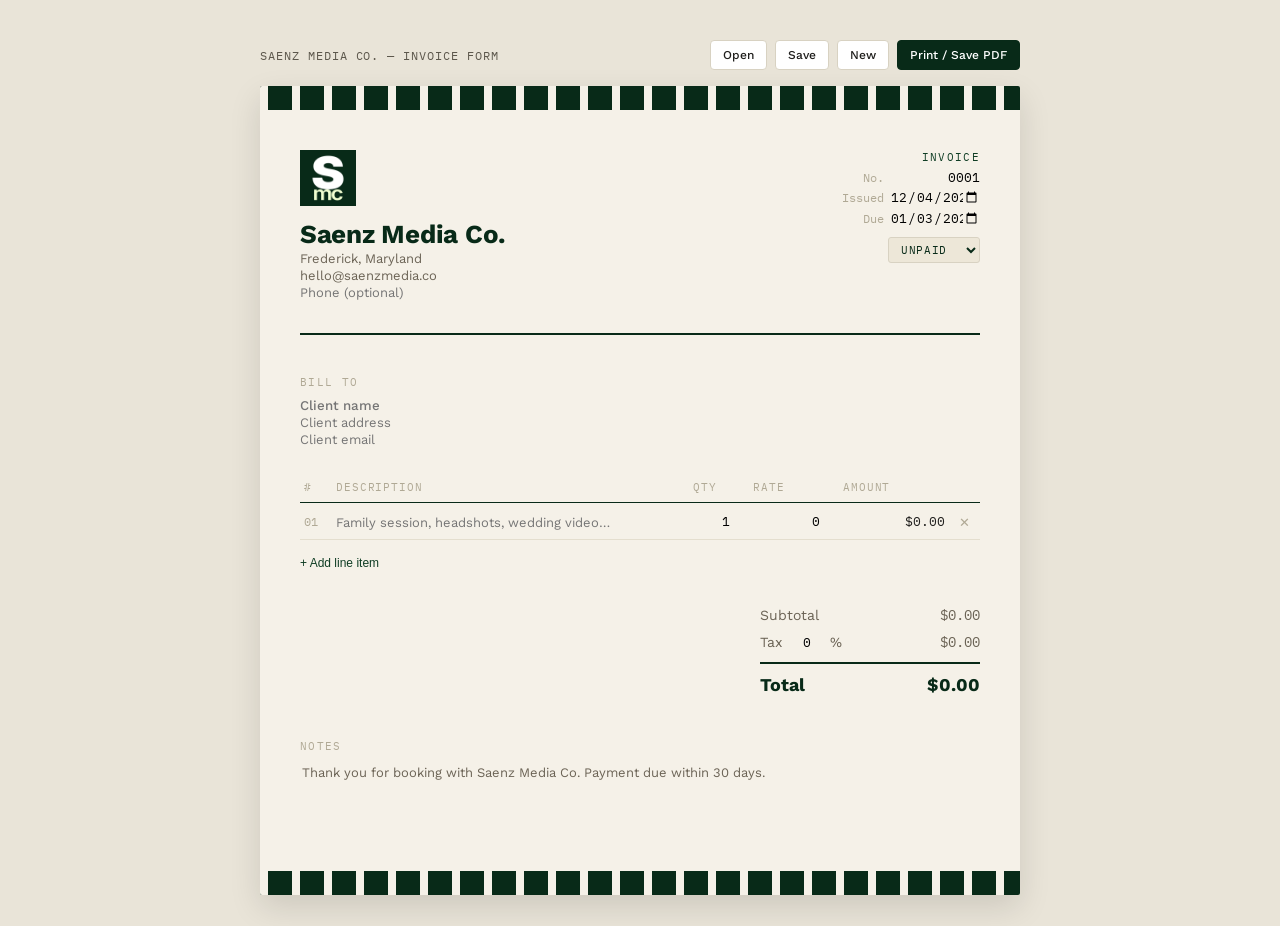
<file: index.html>
<!doctype html>
<html lang="en">
<head>
  <meta charset="UTF-8" />
  <meta http-equiv="refresh" content="0; url=invoice-form.html" />
  <meta name="robots" content="noindex, nofollow" />
  <title>Saenz Media Co. — Invoices</title>
</head>
<body>
  <p>Redirecting to <a href="invoice-form.html">invoice-form.html</a>…</p>
</body>
</html>
</file>
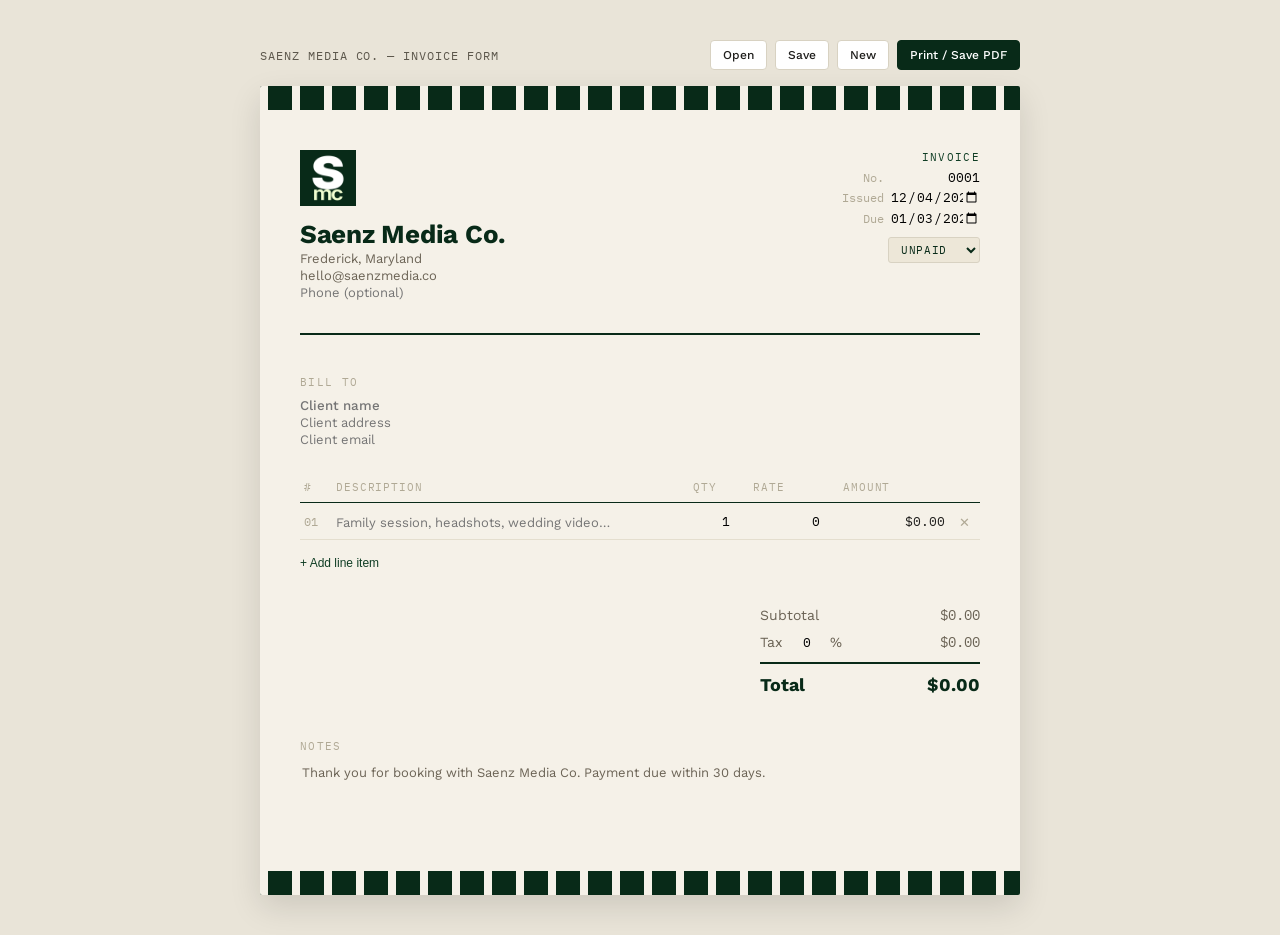
<file: invoice-form.html>
<!doctype html>
<html lang="en">
<head>
<meta charset="UTF-8" />
<meta name="viewport" content="width=device-width, initial-scale=1.0" />
<meta name="robots" content="noindex, nofollow" />
<title>Saenz Media Co. — Invoice Form</title>
<link rel="icon" type="image/png" href="assets/saenz-logo.png" />
<link rel="manifest" href="manifest.json" />
<link rel="apple-touch-icon" href="assets/icon-192.png" />
<meta name="theme-color" content="#082A18" />
<meta name="apple-mobile-web-app-capable" content="yes" />
<meta name="apple-mobile-web-app-status-bar-style" content="black-translucent" />
<meta name="apple-mobile-web-app-title" content="Invoices" />
<link rel="preconnect" href="https://fonts.googleapis.com" />
<link href="https://fonts.googleapis.com/css2?family=Work+Sans:wght@400;500;600;700&family=IBM+Plex+Mono:wght@400;500&display=swap" rel="stylesheet" />
<style>
  * { box-sizing: border-box; }
  body {
    margin: 0;
    background: #E9E4D8;
    font-family: 'Work Sans', sans-serif;
    color: #201F1D;
  }
  .app { min-height: 100vh; padding: 40px 16px; }
  .hidden { display: none !important; }

  .toolbar {
    max-width: 760px;
    margin: 0 auto 16px;
    display: flex;
    flex-wrap: wrap;
    align-items: center;
    justify-content: space-between;
    gap: 8px;
  }
  .toolbar-label {
    font-family: 'IBM Plex Mono', monospace;
    font-size: 12px;
    text-transform: uppercase;
    letter-spacing: 0.08em;
    color: #5C574C;
  }
  .btn {
    display: inline-flex;
    align-items: center;
    gap: 6px;
    padding: 7px 12px;
    font-size: 12px;
    font-weight: 500;
    border-radius: 4px;
    border: 1px solid #082A18;
    background: #082A18;
    color: #fff;
    cursor: pointer;
    font-family: 'Work Sans', sans-serif;
  }
  .btn:hover { background: #05170D; }
  .toolbar-actions { display: flex; align-items: center; gap: 8px; flex-wrap: wrap; }
  .btn-light { background: #fff; color: #201F1D; border-color: #D8D2C2; }
  .btn-light:hover { background: #F5F1E8; }
  .status-msg { font-size: 12px; color: #0F3D24; margin-right: 4px; }

  .load-panel {
    max-width: 760px;
    margin: 0 auto 16px;
    background: #fff;
    border: 1px solid #D8D2C2;
    border-radius: 4px;
    padding: 16px;
  }
  .load-panel.hidden { display: none; }
  .load-panel-head {
    display: flex;
    justify-content: space-between;
    align-items: center;
    font-family: 'IBM Plex Mono', monospace;
    font-size: 11px;
    text-transform: uppercase;
    letter-spacing: 0.08em;
    color: #5C574C;
    margin-bottom: 8px;
  }
  .icon-btn { background: none; border: none; cursor: pointer; font-size: 14px; }
  .saved-list { list-style: none; margin: 0; padding: 0; }
  .saved-list li {
    display: flex;
    justify-content: space-between;
    align-items: center;
    padding: 7px 0;
    border-bottom: 1px solid #EEE9DC;
    font-size: 13px;
  }
  .saved-list button.load-link { background: none; border: none; cursor: pointer; text-align: left; font-size: 13px; }
  .saved-list button.load-link:hover { text-decoration: underline; }
  .saved-list button.del-link { background: none; border: none; cursor: pointer; color: #3D6B4E; }
  .saved-empty { color: #8A8375; font-size: 13px; }

  .card {
    max-width: 760px;
    margin: 0 auto;
    background: #F5F1E8;
    border-radius: 2px;
    box-shadow: 0 12px 32px rgba(0,0,0,0.12);
    overflow: hidden;
  }
  .sprockets {
    background-image: repeating-linear-gradient(
      to right,
      #F5F1E8 0px, #F5F1E8 8px,
      transparent 8px, transparent 32px
    );
    background-color: #082A18;
    background-position: center;
    height: 24px;
  }
  .card-body { padding: 40px; }

  .header {
    display: flex;
    align-items: flex-start;
    justify-content: space-between;
    margin-bottom: 40px;
    padding-bottom: 32px;
    border-bottom: 2px solid #082A18;
  }
  .logo { height: 56px; width: auto; margin-bottom: 12px; display: block; }

  .field {
    background: transparent;
    border: none;
    outline: none;
    font-family: 'Work Sans', sans-serif;
    padding: 1px 0;
  }
  .field:focus { background: #FBFAF6; }

  .field-name {
    font-family: 'Work Sans', sans-serif;
    font-size: 26px;
    font-weight: 700;
    color: #082A18;
    letter-spacing: -0.01em;
    width: 100%;
    display: block;
  }
  .field-sub {
    font-size: 13px;
    color: #6B6355;
    display: block;
    width: 260px;
  }

  .header-right { text-align: right; }
  .invoice-label {
    font-family: 'IBM Plex Mono', monospace;
    font-size: 11px;
    text-transform: uppercase;
    letter-spacing: 0.12em;
    color: #0F3D24;
    margin-bottom: 4px;
  }
  .meta-row {
    display: flex;
    justify-content: flex-end;
    gap: 6px;
    align-items: center;
    font-family: 'IBM Plex Mono', monospace;
    font-size: 12px;
    color: #6B6355;
  }
  .meta-key { color: #B0A995; }
  .field-meta {
    font-family: 'IBM Plex Mono', monospace;
    font-size: 13px;
    text-align: right;
    width: 90px;
  }
  .status-select {
    margin-top: 8px;
    font-family: 'IBM Plex Mono', monospace;
    font-size: 11px;
    text-transform: uppercase;
    letter-spacing: 0.06em;
    border: 1px solid #D8D2C2;
    border-radius: 3px;
    padding: 4px 8px;
    background: #EDE7D8;
    color: #082A18;
  }

  .section-label {
    font-family: 'IBM Plex Mono', monospace;
    font-size: 11px;
    text-transform: uppercase;
    letter-spacing: 0.12em;
    color: #B0A995;
    margin-bottom: 8px;
  }
  .bill-to { margin-bottom: 32px; }
  .field-bill { font-weight: 500; color: #201F1D; display: block; width: 320px; }
  .field-bill-sub { font-size: 13px; color: #6B6355; display: block; width: 320px; }

  .items-table { width: 100%; border-collapse: collapse; margin-bottom: 8px; }
  .items-table thead tr {
    font-family: 'IBM Plex Mono', monospace;
    font-size: 11px;
    text-transform: uppercase;
    letter-spacing: 0.08em;
    color: #B0A995;
    border-bottom: 1px solid #082A18;
  }
  .items-table th { text-align: left; font-weight: normal; padding: 0 4px 8px; }
  .col-qty, .col-rate, .col-amt { text-align: right; }
  .col-num { width: 32px; }
  .col-qty { width: 60px; }
  .col-rate { width: 90px; }
  .col-amt { width: 110px; }
  .col-del { width: 24px; }

  .items-table tbody tr { border-bottom: 1px solid #E4DECE; }
  .items-table td { padding: 8px 4px; }
  .row-num { font-family: 'IBM Plex Mono', monospace; font-size: 12px; color: #B0A995; }
  .field-desc { width: 100%; font-size: 13px; }
  .field-qty, .field-rate { width: 100%; text-align: right; font-family: 'IBM Plex Mono', monospace; font-size: 13px; }
  .row-amount { font-family: 'IBM Plex Mono', monospace; font-size: 13px; text-align: right; color: #201F1D; }
  .del-btn { background: none; border: none; cursor: pointer; color: #B0A995; font-size: 13px; }
  .del-btn:hover { color: #0F3D24; }

  .add-item-btn {
    background: none;
    border: none;
    cursor: pointer;
    color: #0F3D24;
    font-size: 12px;
    font-weight: 500;
    margin: 8px 0 32px;
    padding: 0;
  }
  .add-item-btn:hover { text-decoration: underline; }

  .totals { display: flex; justify-content: flex-end; margin-bottom: 40px; }
  .totals-box { width: 220px; font-size: 14px; }
  .totals-row { display: flex; justify-content: space-between; padding: 4px 0; color: #6B6355; align-items: center; }
  .tax-label { display: flex; align-items: center; gap: 4px; }
  .field-tax { width: 40px; text-align: right; font-family: 'IBM Plex Mono', monospace; }
  .mono { font-family: 'IBM Plex Mono', monospace; }
  .totals-final {
    padding-top: 10px;
    margin-top: 6px;
    border-top: 2px solid #082A18;
    font-family: 'Work Sans', sans-serif;
    font-weight: 700;
    font-size: 18px;
    color: #082A18;
  }

  .notes-field {
    width: 100%;
    resize: none;
    font-size: 13px;
    color: #6B6355;
    line-height: 1.6;
    border: none;
    outline: none;
    background: transparent;
    font-family: 'Work Sans', sans-serif;
  }
  .notes-field:focus { background: #FBFAF6; }

  @media print {
    .no-print { display: none !important; }
    body { background: #fff; }
    .app { padding: 0; }
    .card { box-shadow: none; margin: 0; max-width: 100%; }
  }

  @media (max-width: 640px) {
    .app { padding: 20px 10px; }
    .toolbar { flex-direction: column; align-items: stretch; gap: 10px; }
    .toolbar-label { text-align: center; }
    .toolbar-actions { justify-content: center; }
    .btn { flex: 1 1 auto; justify-content: center; padding: 10px 12px; font-size: 13px; }
    .load-panel { padding: 14px; }
    .card-body { padding: 22px 16px; }

    .header { flex-direction: column; align-items: flex-start; gap: 20px; margin-bottom: 28px; padding-bottom: 24px; }
    .header-right { text-align: left; width: 100%; }
    .meta-row { justify-content: flex-start; }
    .field-meta { text-align: left; width: auto; flex: 1; }
    .status-select { width: 100%; }
    .field-sub { width: 100%; }
    .field-name { font-size: 22px; }

    .bill-to { margin-bottom: 24px; }
    .field-bill, .field-bill-sub { width: 100%; }

    .items-table thead { display: none; }
    .items-table, .items-table tbody, .items-table tr, .items-table td { display: block; width: 100%; }
    .items-table tr { border: 1px solid #E4DECE; border-radius: 4px; padding: 12px; margin-bottom: 10px; position: relative; }
    .items-table td { padding: 6px 0; display: flex; align-items: center; justify-content: space-between; gap: 10px; }
    .items-table td::before {
      content: attr(data-label);
      font-family: 'IBM Plex Mono', monospace;
      font-size: 10px;
      text-transform: uppercase;
      letter-spacing: 0.06em;
      color: #B0A995;
      flex: 0 0 auto;
    }
    .row-num { position: absolute; top: 10px; right: 12px; }
    .row-num::before { content: none; }
    .field-desc, .field-qty, .field-rate { text-align: right; }
    .row-amount { font-weight: 600; }
    .items-table td.no-print { justify-content: flex-end; padding-top: 4px; }

    .totals { justify-content: stretch; }
    .totals-box { width: 100%; }

    input, select, textarea { font-size: 16px !important; }
    .row-num, .items-table td::before { font-size: 10px !important; }
  }
</style>
</head>
<body>

<div class="app">
  <div class="toolbar no-print">
    <span class="toolbar-label">Saenz Media Co. — Invoice Form</span>
    <div class="toolbar-actions">
      <span id="status" class="status-msg"></span>
      <button id="btnOpen" class="btn btn-light">Open</button>
      <button id="btnSave" class="btn btn-light">Save</button>
      <button id="btnNew" class="btn btn-light">New</button>
      <button id="btnPrint" class="btn">Print / Save PDF</button>
    </div>
  </div>

  <div id="loadPanel" class="load-panel no-print hidden">
    <div class="load-panel-head">
      <span>Saved invoices</span>
      <button id="btnCloseLoad" class="icon-btn">✕</button>
    </div>
    <ul id="savedList" class="saved-list"></ul>
  </div>

  <div class="card print-card">
    <div class="sprockets"></div>
    <div class="card-body">

      <div class="header">
        <div>
          <img src="assets/saenz-logo.png" alt="Saenz Media Co." class="logo" />
          <input id="fromName" class="field field-name" value="Saenz Media Co." />
          <input id="fromAddress" class="field field-sub" value="Frederick, Maryland" />
          <input id="fromEmail" class="field field-sub" placeholder="email@example.com" value="hello@saenzmedia.co" />
          <input id="fromPhone" class="field field-sub" placeholder="Phone (optional)" />
        </div>
        <div class="header-right">
          <div class="invoice-label">Invoice</div>
          <div class="meta-row"><span class="meta-key">No.</span><input id="invNumber" class="field field-meta" value="0001" /></div>
          <div class="meta-row"><span class="meta-key">Issued</span><input id="invIssued" type="date" class="field field-meta" /></div>
          <div class="meta-row"><span class="meta-key">Due</span><input id="invDue" type="date" class="field field-meta" /></div>
          <select id="invStatus" class="status-select">
            <option>Unpaid</option>
            <option>Paid</option>
            <option>Overdue</option>
          </select>
        </div>
      </div>

      <div class="bill-to">
        <div class="section-label">Bill to</div>
        <input id="billName" class="field field-bill" placeholder="Client name" />
        <input id="billAddress" class="field field-bill-sub" placeholder="Client address" />
        <input id="billEmail" class="field field-bill-sub" placeholder="Client email" />
      </div>

      <table class="items-table">
        <thead>
          <tr>
            <th class="col-num">#</th>
            <th class="col-desc">Description</th>
            <th class="col-qty">Qty</th>
            <th class="col-rate">Rate</th>
            <th class="col-amt">Amount</th>
            <th class="col-del no-print"></th>
          </tr>
        </thead>
        <tbody id="itemsBody"></tbody>
      </table>
      <button id="btnAddItem" class="add-item-btn no-print">+ Add line item</button>

      <div class="totals">
        <div class="totals-box">
          <div class="totals-row">
            <span>Subtotal</span>
            <span id="subtotalOut" class="mono">$0.00</span>
          </div>
          <div class="totals-row">
            <span class="tax-label">Tax <input id="taxPct" type="number" class="field field-tax" value="0" min="0" step="0.1" />%</span>
            <span id="taxOut" class="mono">$0.00</span>
          </div>
          <div class="totals-row totals-final">
            <span>Total</span>
            <span id="totalOut">$0.00</span>
          </div>
        </div>
      </div>

      <div class="notes-section">
        <div class="section-label">Notes</div>
        <textarea id="notes" class="notes-field" rows="3">Thank you for booking with Saenz Media Co. Payment due within 30 days.</textarea>
      </div>

    </div>
    <div class="sprockets"></div>
  </div>
</div>

<script>
(function () {
  const uid = () => Math.random().toString(36).slice(2, 10);
  const today = () => new Date().toISOString().slice(0, 10);
  const plus30 = () => {
    const d = new Date();
    d.setDate(d.getDate() + 30);
    return d.toISOString().slice(0, 10);
  };
  const money = (n) =>
    (isNaN(n) ? 0 : n).toLocaleString("en-US", { style: "currency", currency: "USD" });
  const escapeAttr = (s) => String(s || "").replace(/&/g, "&amp;").replace(/"/g, "&quot;");

  const blankItem = () => ({ id: uid(), desc: "", qty: 1, rate: 0 });

  function freshInvoice() {
    return {
      number: "0001",
      dateIssued: today(),
      dateDue: plus30(),
      status: "Unpaid",
      from: {
        name: "Saenz Media Co.",
        address: "Frederick, Maryland",
        email: "hello@saenzmedia.co",
        phone: "",
      },
      billTo: { name: "", address: "", email: "" },
      items: [blankItem()],
      taxPct: 0,
      notes: "Thank you for booking with Saenz Media Co. Payment due within 30 days.",
    };
  }

  let invoice = freshInvoice();

  const $ = (id) => document.getElementById(id);
  const el = {
    fromName: $("fromName"), fromAddress: $("fromAddress"), fromEmail: $("fromEmail"), fromPhone: $("fromPhone"),
    invNumber: $("invNumber"), invIssued: $("invIssued"), invDue: $("invDue"), invStatus: $("invStatus"),
    billName: $("billName"), billAddress: $("billAddress"), billEmail: $("billEmail"),
    itemsBody: $("itemsBody"), taxPct: $("taxPct"),
    subtotalOut: $("subtotalOut"), taxOut: $("taxOut"), totalOut: $("totalOut"),
    notes: $("notes"), status: $("status"),
  };

  function renderFields() {
    el.fromName.value = invoice.from.name;
    el.fromAddress.value = invoice.from.address;
    el.fromEmail.value = invoice.from.email;
    el.fromPhone.value = invoice.from.phone;
    el.invNumber.value = invoice.number;
    el.invIssued.value = invoice.dateIssued;
    el.invDue.value = invoice.dateDue;
    el.invStatus.value = invoice.status;
    el.billName.value = invoice.billTo.name;
    el.billAddress.value = invoice.billTo.address;
    el.billEmail.value = invoice.billTo.email;
    el.taxPct.value = invoice.taxPct;
    el.notes.value = invoice.notes;
    renderItems();
    renderTotals();
  }

  function renderItems() {
    el.itemsBody.innerHTML = "";
    invoice.items.forEach((it, i) => {
      const tr = document.createElement("tr");
      tr.innerHTML = `
        <td class="row-num" data-label="#">${String(i + 1).padStart(2, "0")}</td>
        <td data-label="Description"><input class="field field-desc" placeholder="Family session, headshots, wedding video…" value="${escapeAttr(it.desc)}" data-id="${it.id}" data-field="desc" /></td>
        <td data-label="Qty"><input type="number" class="field field-qty" value="${it.qty}" data-id="${it.id}" data-field="qty" /></td>
        <td data-label="Rate"><input type="number" class="field field-rate" value="${it.rate}" data-id="${it.id}" data-field="rate" /></td>
        <td class="row-amount" data-label="Amount">${money((it.qty || 0) * (it.rate || 0))}</td>
        <td class="no-print"><button class="del-btn" data-del="${it.id}">✕</button></td>
      `;
      el.itemsBody.appendChild(tr);
    });

    el.itemsBody.querySelectorAll("input").forEach((input) => {
      input.addEventListener("input", (e) => {
        const { id, field } = e.target.dataset;
        const item = invoice.items.find((it) => it.id === id);
        item[field] = field === "desc" ? e.target.value : Number(e.target.value);
        renderTotals();
        const row = e.target.closest("tr");
        row.querySelector(".row-amount").textContent = money((item.qty || 0) * (item.rate || 0));
      });
    });
    el.itemsBody.querySelectorAll("[data-del]").forEach((btn) => {
      btn.addEventListener("click", () => {
        invoice.items = invoice.items.filter((it) => it.id !== btn.dataset.del);
        renderItems();
        renderTotals();
      });
    });
  }

  function renderTotals() {
    const subtotal = invoice.items.reduce((s, it) => s + (it.qty || 0) * (it.rate || 0), 0);
    const taxAmt = subtotal * ((invoice.taxPct || 0) / 100);
    const total = subtotal + taxAmt;
    el.subtotalOut.textContent = money(subtotal);
    el.taxOut.textContent = money(taxAmt);
    el.totalOut.textContent = money(total);
  }

  // ---- Field bindings ----
  el.fromName.addEventListener("input", (e) => (invoice.from.name = e.target.value));
  el.fromAddress.addEventListener("input", (e) => (invoice.from.address = e.target.value));
  el.fromEmail.addEventListener("input", (e) => (invoice.from.email = e.target.value));
  el.fromPhone.addEventListener("input", (e) => (invoice.from.phone = e.target.value));
  el.invNumber.addEventListener("input", (e) => (invoice.number = e.target.value));
  el.invIssued.addEventListener("input", (e) => (invoice.dateIssued = e.target.value));
  el.invDue.addEventListener("input", (e) => (invoice.dateDue = e.target.value));
  el.invStatus.addEventListener("change", (e) => (invoice.status = e.target.value));
  el.billName.addEventListener("input", (e) => (invoice.billTo.name = e.target.value));
  el.billAddress.addEventListener("input", (e) => (invoice.billTo.address = e.target.value));
  el.billEmail.addEventListener("input", (e) => (invoice.billTo.email = e.target.value));
  el.taxPct.addEventListener("input", (e) => {
    invoice.taxPct = Number(e.target.value);
    renderTotals();
  });
  el.notes.addEventListener("input", (e) => (invoice.notes = e.target.value));

  $("btnAddItem").addEventListener("click", () => {
    invoice.items.push(blankItem());
    renderItems();
    renderTotals();
  });

  // ---- Save / Load (localStorage) ----
  function showStatus(msg) {
    el.status.textContent = msg;
    setTimeout(() => (el.status.textContent = ""), 2500);
  }

  $("btnSave").addEventListener("click", () => {
    try {
      localStorage.setItem(`invoice:${invoice.number}`, JSON.stringify(invoice));
      showStatus(`Saved invoice #${invoice.number}`);
    } catch {
      showStatus("Save failed — try again");
    }
  });

  $("btnNew").addEventListener("click", () => {
    const nextNum = String(Number(invoice.number) + 1 || 1).padStart(4, "0");
    const from = invoice.from;
    invoice = freshInvoice();
    invoice.number = nextNum;
    invoice.from = from;
    renderFields();
  });

  $("btnPrint").addEventListener("click", () => window.print());

  const loadPanel = $("loadPanel");
  $("btnOpen").addEventListener("click", () => {
    loadPanel.classList.remove("hidden");
    renderSavedList();
  });
  $("btnCloseLoad").addEventListener("click", () => loadPanel.classList.add("hidden"));

  function renderSavedList() {
    const keys = Object.keys(localStorage).filter((k) => k.startsWith("invoice:"));
    const list = $("savedList");
    list.innerHTML = "";
    if (keys.length === 0) {
      list.innerHTML = `<li class="saved-empty">No saved invoices yet.</li>`;
      return;
    }
    keys.forEach((key) => {
      const li = document.createElement("li");
      li.innerHTML = `
        <button class="load-link" data-load="${key}">${key.replace("invoice:", "Invoice #")}</button>
        <button class="del-link" data-remove="${key}">✕</button>
      `;
      list.appendChild(li);
    });
    list.querySelectorAll("[data-load]").forEach((btn) =>
      btn.addEventListener("click", () => {
        const raw = localStorage.getItem(btn.dataset.load);
        if (raw) {
          invoice = JSON.parse(raw);
          renderFields();
          showStatus(`Loaded ${btn.dataset.load.replace("invoice:", "#")}`);
        }
        loadPanel.classList.add("hidden");
      })
    );
    list.querySelectorAll("[data-remove]").forEach((btn) =>
      btn.addEventListener("click", () => {
        localStorage.removeItem(btn.dataset.remove);
        renderSavedList();
      })
    );
  }

  renderFields();

  if ("serviceWorker" in navigator) {
    window.addEventListener("load", () => {
      navigator.serviceWorker.register("sw.js").catch(() => {});
    });
  }
})();
</script>

</body>
</html>
</file>
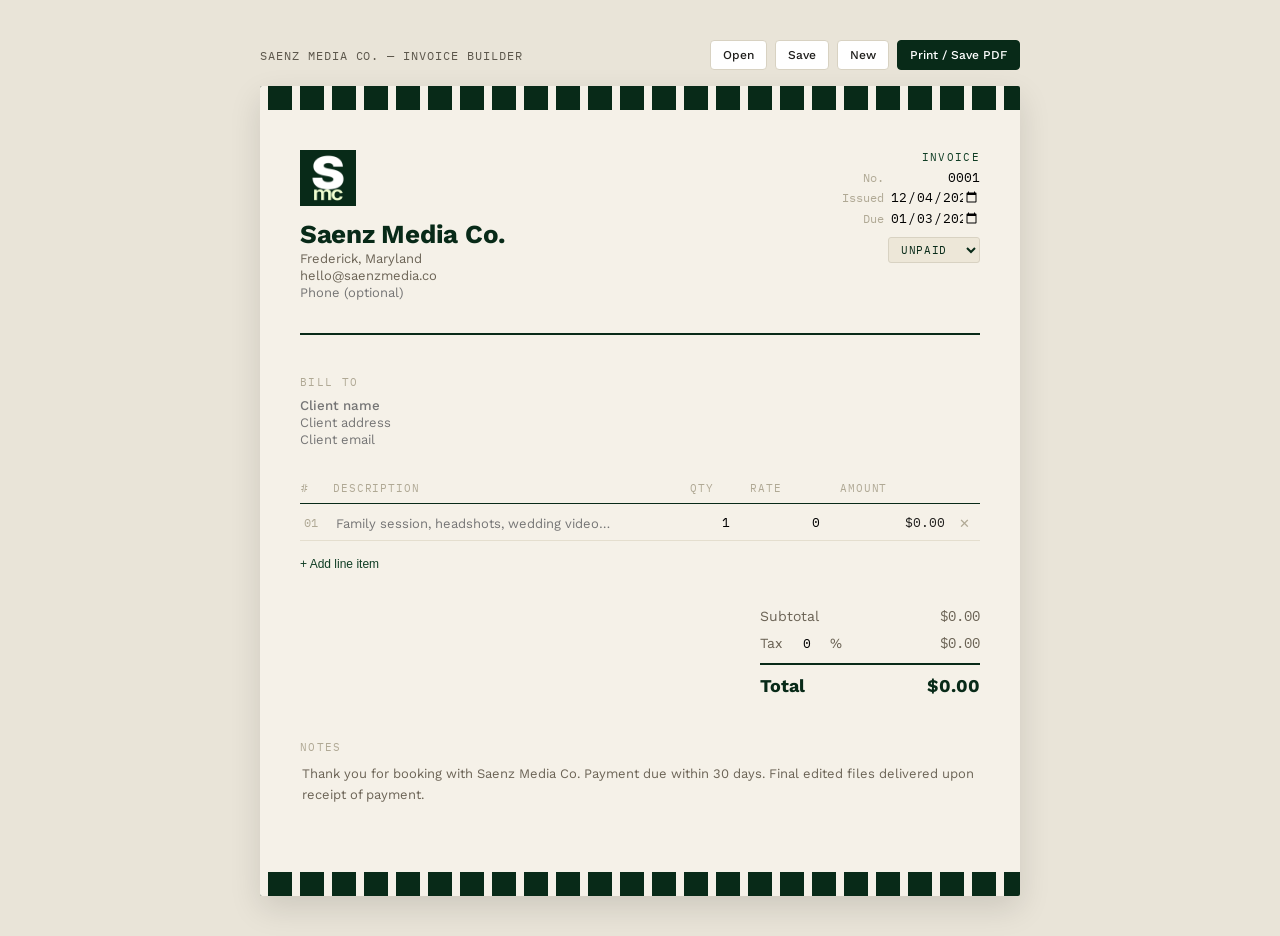
<file: invoice.html>
<!doctype html>
<html lang="en">
<head>
  <meta charset="UTF-8" />
  <meta name="viewport" content="width=device-width, initial-scale=1.0" />
  <meta name="robots" content="noindex, nofollow" />
  <title>Saenz Media Co. — Invoices</title>
  <link rel="icon" type="image/png" href="assets/saenz-logo.png" />
  <link rel="stylesheet" href="invoice.css" />
  <link rel="preconnect" href="https://fonts.googleapis.com" />
  <link href="https://fonts.googleapis.com/css2?family=Work+Sans:wght@400;500;600;700&family=IBM+Plex+Mono:wght@400;500&display=swap" rel="stylesheet" />
</head>
<body>

  <!-- App -->
  <div id="app" class="app">
    <div class="toolbar no-print">
      <span class="toolbar-label">Saenz Media Co. — Invoice Builder</span>
      <div class="toolbar-actions">
        <span id="status" class="status-msg"></span>
        <button id="btnOpen" class="btn btn-light">Open</button>
        <button id="btnSave" class="btn btn-light">Save</button>
        <button id="btnNew" class="btn btn-light">New</button>
        <button id="btnPrint" class="btn btn-primary">Print / Save PDF</button>
      </div>
    </div>

    <div id="loadPanel" class="load-panel no-print hidden">
      <div class="load-panel-head">
        <span>Saved invoices</span>
        <button id="btnCloseLoad" class="icon-btn">✕</button>
      </div>
      <ul id="savedList" class="saved-list"></ul>
    </div>

    <div class="card print-card">
      <div class="sprockets"></div>

      <div class="card-body">
        <div class="header">
          <div>
            <img src="assets/saenz-logo.png" alt="Saenz Media Co." class="logo" />
            <input id="fromName" class="field field-name" />
            <input id="fromAddress" class="field field-sub" />
            <input id="fromEmail" class="field field-sub" placeholder="email@example.com" />
            <input id="fromPhone" class="field field-sub" placeholder="Phone (optional)" />
          </div>
          <div class="header-right">
            <div class="invoice-label">Invoice</div>
            <div class="meta-row"><span class="meta-key">No.</span><input id="invNumber" class="field field-meta" /></div>
            <div class="meta-row"><span class="meta-key">Issued</span><input id="invIssued" type="date" class="field field-meta" /></div>
            <div class="meta-row"><span class="meta-key">Due</span><input id="invDue" type="date" class="field field-meta" /></div>
            <select id="invStatus" class="status-select">
              <option>Unpaid</option>
              <option>Paid</option>
              <option>Overdue</option>
            </select>
          </div>
        </div>

        <div class="bill-to">
          <div class="section-label">Bill to</div>
          <input id="billName" class="field field-bill" placeholder="Client name" />
          <input id="billAddress" class="field field-bill-sub" placeholder="Client address" />
          <input id="billEmail" class="field field-bill-sub" placeholder="Client email" />
        </div>

        <table class="items-table">
          <thead>
            <tr>
              <th class="col-num">#</th>
              <th class="col-desc">Description</th>
              <th class="col-qty">Qty</th>
              <th class="col-rate">Rate</th>
              <th class="col-amt">Amount</th>
              <th class="col-del no-print"></th>
            </tr>
          </thead>
          <tbody id="itemsBody"></tbody>
        </table>
        <button id="btnAddItem" class="add-item-btn no-print">+ Add line item</button>

        <div class="totals">
          <div class="totals-box">
            <div class="totals-row">
              <span>Subtotal</span>
              <span id="subtotalOut" class="mono"></span>
            </div>
            <div class="totals-row">
              <span class="tax-label">Tax <input id="taxPct" type="number" class="field field-tax" />%</span>
              <span id="taxOut" class="mono"></span>
            </div>
            <div class="totals-row totals-final">
              <span>Total</span>
              <span id="totalOut"></span>
            </div>
          </div>
        </div>

        <div class="notes-section">
          <div class="section-label">Notes</div>
          <textarea id="notes" class="notes-field" rows="3"></textarea>
        </div>
      </div>

      <div class="sprockets"></div>
    </div>
  </div>

  <script src="invoice.js"></script>
</body>
</html>
</file>
<file: invoice.css>
* { box-sizing: border-box; }

body {
  margin: 0;
  background: #E9E4D8;
  font-family: 'Work Sans', sans-serif;
  color: #201F1D;
}

.hidden { display: none !important; }

/* App shell */
.app { min-height: 100vh; padding: 40px 16px; }

.toolbar {
  max-width: 760px;
  margin: 0 auto 16px;
  display: flex;
  flex-wrap: wrap;
  align-items: center;
  justify-content: space-between;
  gap: 8px;
}
.toolbar-label {
  font-family: 'IBM Plex Mono', monospace;
  font-size: 12px;
  text-transform: uppercase;
  letter-spacing: 0.08em;
  color: #5C574C;
}
.toolbar-actions { display: flex; align-items: center; gap: 8px; }
.status-msg { font-size: 12px; color: #0F3D24; margin-right: 4px; }

.btn {
  display: inline-flex;
  align-items: center;
  gap: 6px;
  padding: 7px 12px;
  font-size: 12px;
  font-weight: 500;
  border-radius: 4px;
  border: 1px solid #D8D2C2;
  cursor: pointer;
  font-family: 'Work Sans', sans-serif;
}
.btn-light { background: #fff; color: #201F1D; }
.btn-light:hover { background: #F5F1E8; }
.btn-primary { background: #082A18; color: #fff; border-color: #082A18; }
.btn-primary:hover { background: #05170D; }

.load-panel {
  max-width: 760px;
  margin: 0 auto 16px;
  background: #fff;
  border: 1px solid #D8D2C2;
  border-radius: 4px;
  padding: 16px;
}
.load-panel-head {
  display: flex;
  justify-content: space-between;
  align-items: center;
  font-family: 'IBM Plex Mono', monospace;
  font-size: 11px;
  text-transform: uppercase;
  letter-spacing: 0.08em;
  color: #5C574C;
  margin-bottom: 8px;
}
.icon-btn { background: none; border: none; cursor: pointer; font-size: 14px; }
.saved-list { list-style: none; margin: 0; padding: 0; }
.saved-list li {
  display: flex;
  justify-content: space-between;
  align-items: center;
  padding: 7px 0;
  border-bottom: 1px solid #EEE9DC;
  font-size: 13px;
}
.saved-list button.load-link { background: none; border: none; cursor: pointer; text-align: left; font-size: 13px; }
.saved-list button.load-link:hover { text-decoration: underline; }
.saved-list button.del-link { background: none; border: none; cursor: pointer; color: #3D6B4E; }
.saved-empty { color: #8A8375; font-size: 13px; }

/* Invoice card */
.card {
  max-width: 760px;
  margin: 0 auto;
  background: #F5F1E8;
  border-radius: 2px;
  box-shadow: 0 12px 32px rgba(0,0,0,0.12);
  overflow: hidden;
}
.sprockets {
  background: #082A18;
  padding: 8px 12px;
  display: flex;
  justify-content: space-between;
}
.sprockets::before, .sprockets::after { content: none; }
.sprockets {
  background-image: repeating-linear-gradient(
    to right,
    #F5F1E8 0px, #F5F1E8 8px,
    transparent 8px, transparent 32px
  );
  background-color: #082A18;
  height: 24px;
}

.card-body { padding: 40px; }

.header {
  display: flex;
  align-items: flex-start;
  justify-content: space-between;
  margin-bottom: 40px;
  padding-bottom: 32px;
  border-bottom: 2px solid #082A18;
}
.logo { height: 56px; width: auto; margin-bottom: 12px; display: block; }

.field {
  background: transparent;
  border: none;
  outline: none;
  font-family: 'Work Sans', sans-serif;
  padding: 1px 0;
}
.field:focus { background: #FBFAF6; }

.field-name {
  font-family: 'Work Sans', sans-serif;
  font-size: 26px;
  font-weight: 700;
  color: #082A18;
  letter-spacing: -0.01em;
  width: 100%;
  display: block;
}
.field-sub {
  font-size: 13px;
  color: #6B6355;
  display: block;
  width: 260px;
}

.header-right { text-align: right; }
.invoice-label {
  font-family: 'IBM Plex Mono', monospace;
  font-size: 11px;
  text-transform: uppercase;
  letter-spacing: 0.12em;
  color: #0F3D24;
  margin-bottom: 4px;
}
.meta-row {
  display: flex;
  justify-content: flex-end;
  gap: 6px;
  align-items: center;
  font-family: 'IBM Plex Mono', monospace;
  font-size: 12px;
  color: #6B6355;
}
.meta-key { color: #B0A995; }
.field-meta {
  font-family: 'IBM Plex Mono', monospace;
  font-size: 13px;
  text-align: right;
  width: 90px;
}
.status-select {
  margin-top: 8px;
  font-family: 'IBM Plex Mono', monospace;
  font-size: 11px;
  text-transform: uppercase;
  letter-spacing: 0.06em;
  border: 1px solid #D8D2C2;
  border-radius: 3px;
  padding: 4px 8px;
  background: #EDE7D8;
  color: #082A18;
}

.section-label {
  font-family: 'IBM Plex Mono', monospace;
  font-size: 11px;
  text-transform: uppercase;
  letter-spacing: 0.12em;
  color: #B0A995;
  margin-bottom: 8px;
}
.bill-to { margin-bottom: 32px; }
.field-bill { font-weight: 500; color: #201F1D; display: block; width: 320px; }
.field-bill-sub { font-size: 13px; color: #6B6355; display: block; width: 320px; }

.items-table { width: 100%; border-collapse: collapse; margin-bottom: 8px; }
.items-table thead tr {
  font-family: 'IBM Plex Mono', monospace;
  font-size: 11px;
  text-transform: uppercase;
  letter-spacing: 0.08em;
  color: #B0A995;
  border-bottom: 1px solid #082A18;
}
.items-table th { text-align: left; font-weight: normal; padding-bottom: 8px; }
.col-qty, .col-rate, .col-amt { text-align: right; }
.col-num { width: 32px; }
.col-qty { width: 60px; }
.col-rate { width: 90px; }
.col-amt { width: 110px; }
.col-del { width: 24px; }

.items-table tbody tr { border-bottom: 1px solid #E4DECE; }
.items-table td { padding: 8px 4px; }
.row-num { font-family: 'IBM Plex Mono', monospace; font-size: 12px; color: #B0A995; }
.field-desc { width: 100%; font-size: 13px; }
.field-qty, .field-rate { width: 100%; text-align: right; font-family: 'IBM Plex Mono', monospace; font-size: 13px; }
.row-amount { font-family: 'IBM Plex Mono', monospace; font-size: 13px; text-align: right; color: #201F1D; }
.del-btn { background: none; border: none; cursor: pointer; color: #B0A995; font-size: 13px; }
.del-btn:hover { color: #0F3D24; }

.add-item-btn {
  background: none;
  border: none;
  cursor: pointer;
  color: #0F3D24;
  font-size: 12px;
  font-weight: 500;
  margin: 8px 0 32px;
  padding: 0;
}
.add-item-btn:hover { text-decoration: underline; }

.totals { display: flex; justify-content: flex-end; margin-bottom: 40px; }
.totals-box { width: 220px; font-size: 14px; }
.totals-row { display: flex; justify-content: space-between; padding: 4px 0; color: #6B6355; align-items: center; }
.tax-label { display: flex; align-items: center; gap: 4px; }
.field-tax { width: 40px; text-align: right; font-family: 'IBM Plex Mono', monospace; }
.mono { font-family: 'IBM Plex Mono', monospace; }
.totals-final {
  padding-top: 10px;
  margin-top: 6px;
  border-top: 2px solid #082A18;
  font-family: 'Work Sans', sans-serif;
  font-weight: 700;
  font-size: 18px;
  color: #082A18;
}

.notes-field {
  width: 100%;
  resize: none;
  font-size: 13px;
  color: #6B6355;
  line-height: 1.6;
  border: none;
  outline: none;
  background: transparent;
  font-family: 'Work Sans', sans-serif;
}
.notes-field:focus { background: #FBFAF6; }

@media print {
  .no-print { display: none !important; }
  body { background: #fff; }
  .app { padding: 0; }
  .card { box-shadow: none; margin: 0; max-width: 100%; }
}

/* ============================================================
   MOBILE
   ============================================================ */
@media (max-width: 640px) {
  .app { padding: 20px 10px; }

  .toolbar { flex-direction: column; align-items: stretch; gap: 10px; }
  .toolbar-label { text-align: center; }
  .toolbar-actions { justify-content: center; flex-wrap: wrap; }
  .btn { flex: 1 1 auto; justify-content: center; padding: 10px 12px; font-size: 13px; }

  .load-panel { padding: 14px; }

  .card-body { padding: 22px 16px; }

  /* Header stacks, meta becomes left-aligned under the logo */
  .header { flex-direction: column; align-items: flex-start; gap: 20px; margin-bottom: 28px; padding-bottom: 24px; }
  .header-right { text-align: left; width: 100%; }
  .meta-row { justify-content: flex-start; }
  .field-meta { text-align: left; width: auto; flex: 1; }
  .status-select { width: 100%; }
  .field-sub { width: 100%; }
  .field-name { font-size: 22px; }

  .bill-to { margin-bottom: 24px; }
  .field-bill, .field-bill-sub { width: 100%; }

  /* Line items become stacked cards instead of a table row, on screen only */
  @media not print {
    .items-table thead { display: none; }
    .items-table, .items-table tbody, .items-table tr, .items-table td {
      display: block;
      width: 100%;
    }
    .items-table tr {
      border: 1px solid #E4DECE;
      border-radius: 4px;
      padding: 12px;
      margin-bottom: 10px;
      position: relative;
    }
    .items-table td {
      padding: 6px 0;
      display: flex;
      align-items: center;
      justify-content: space-between;
      gap: 10px;
    }
    .items-table td::before {
      content: attr(data-label);
      font-family: 'IBM Plex Mono', monospace;
      font-size: 10px;
      text-transform: uppercase;
      letter-spacing: 0.06em;
      color: #B0A995;
      flex: 0 0 auto;
    }
    .row-num { position: absolute; top: 10px; right: 12px; }
    .row-num::before { content: none; }
    .field-desc, .field-qty, .field-rate { text-align: right; }
    .row-amount { font-weight: 600; }
    .items-table td.no-print { justify-content: flex-end; padding-top: 4px; }
  }

  .totals { justify-content: stretch; }
  .totals-box { width: 100%; }

  /* Prevent iOS auto-zoom on focus by keeping inputs at 16px+ */
  input, select, textarea { font-size: 16px !important; }
  .row-num, .items-table td::before { font-size: 10px !important; }
}
</file>
